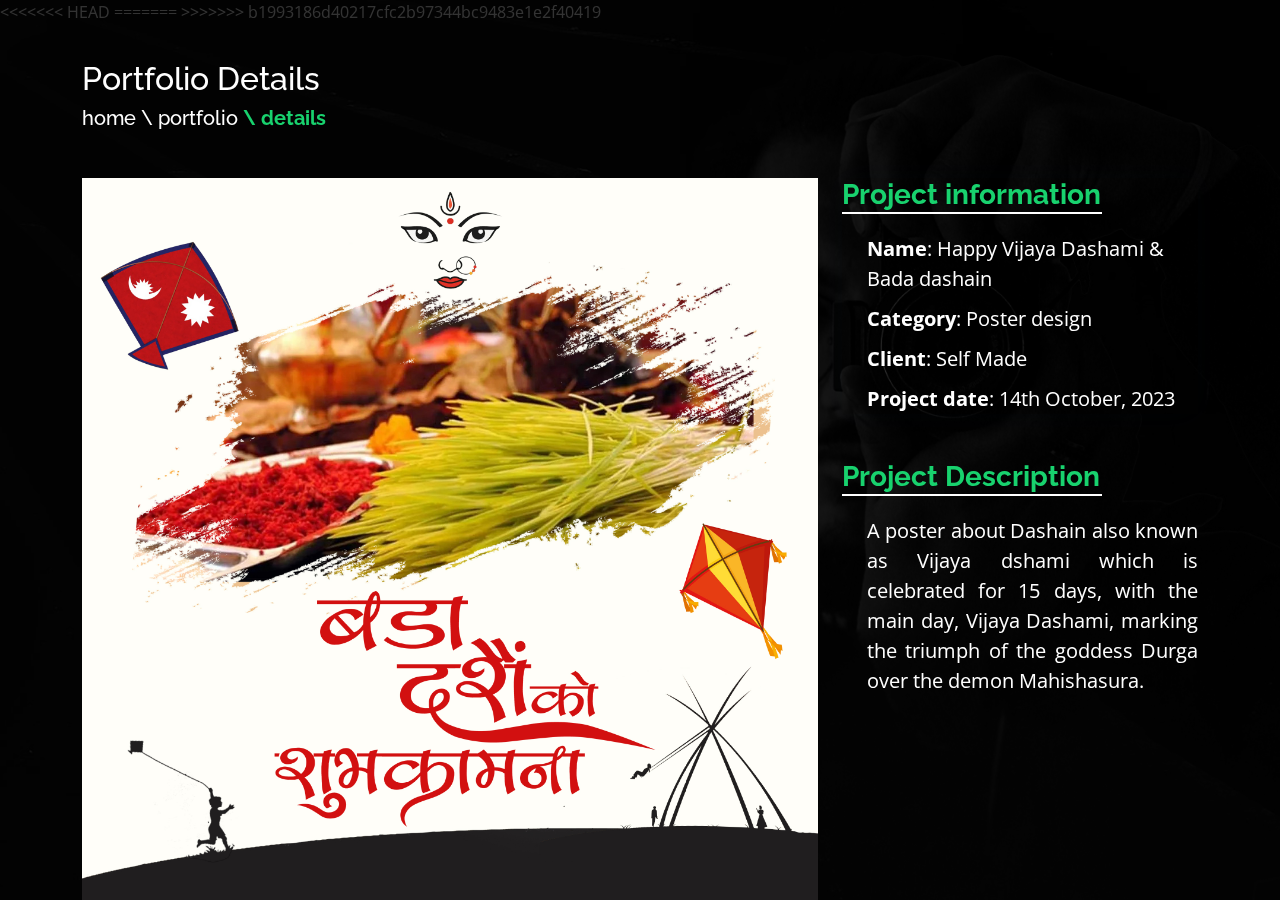
<file: Dashain Poster.html>
<!DOCTYPE html>
<html lang="en">

<head>
  <meta charset="utf-8">
  <meta content="width=device-width, initial-scale=1.0" name="viewport">

  <title>Dashain Poster - Details</title>
  <meta content="" name="description">
  <meta content="" name="keywords">

  <!-- Google Fonts -->
  <link
    href="https://fonts.googleapis.com/css?family=Open+Sans:300,300i,400,400i,600,600i,700,700i|Raleway:300,300i,400,400i,500,500i,600,600i,700,700i|Poppins:300,300i,400,400i,500,500i,600,600i,700,700i"
    rel="stylesheet">

  <!-- Vendor CSS Files -->
  <link href="assets/vendor/bootstrap/css/bootstrap.min.css" rel="stylesheet">
  <link href="assets/vendor/bootstrap-icons/bootstrap-icons.css" rel="stylesheet">
  <link href="assets/vendor/boxicons/css/boxicons.min.css" rel="stylesheet">
  <link href="assets/vendor/glightbox/css/glightbox.min.css" rel="stylesheet">
  <link href="assets/vendor/remixicon/remixicon.css" rel="stylesheet">
  <link href="assets/vendor/swiper/swiper-bundle.min.css" rel="stylesheet">

  <!-- Template Main CSS File -->
  <link href="assets/css/style.css" rel="stylesheet">

</head>

<body>

  <main id="main">

    <!-- ======= Portfolio Details ======= -->
    <div id="portfolio-details" class="portfolio-details">
      <div class="container">
        <h2 class="portfolio-title">
          Portfolio Details
        </h2>
        <h6><a href="index.html">home</a><a href="index.htmls#portfolio"> \ portfolio</a><b> \ details</b></h6>

        <div class="row">
          <div class="col-lg-8">
            <div class="portfolio-details-slider swiper">
              <div class="swiper-wrapper align-items-center">

                <div class="swiper-slide">
                  <img src="assets/img/portfolio/bada dashain.jpg" alt="">
                </div>

                <div class="swiper-slide">
                  <img src="assets/img/portfolio/happy vijaya dashami.jpg" alt="">
                </div>

              </div>
              <div class="swiper-pagination"></div>
            </div>

          </div>

          <div class="col-lg-4 ">
            <div class="portfolio-info">

              <h5>Project information</h5>
              <ul>
                <li><strong>Name</strong>: Happy Vijaya Dashami &amp; Bada dashain</li>
                <li><strong>Category</strong>: Poster design</li>
                <li><strong>Client</strong>: Self Made</li>
                <li><strong>Project date</strong>: 14th October, 2023</li>
              </ul>
            </div>

            <div class="portfolio-description">
              <h5>Project Description</h5>
              <p>
                A poster about Dashain also known as Vijaya dshami which is celebrated for 15 days, with the main day,
                Vijaya Dashami, marking the triumph of the goddess Durga over the demon Mahishasura.
              </p>
            </div>

          </div>

        </div>

      </div>
    </div><!-- End Portfolio Details -->

  </main><!-- End #main -->

  <!-- Vendor JS Files -->
  <script src="assets/vendor/purecounter/purecounter_vanilla.js"></script>
  <script src="assets/vendor/bootstrap/js/bootstrap.bundle.min.js"></script>
  <script src="assets/vendor/glightbox/js/glightbox.min.js"></script>
  <script src="assets/vendor/isotope-layout/isotope.pkgd.min.js"></script>
  <script src="assets/vendor/swiper/swiper-bundle.min.js"></script>
  <script src="assets/vendor/waypoints/noframework.waypoints.js"></script>
  <script src="assets/vendor/php-email-form/validate.js"></script>

  <!-- Template Main JS File -->
  <script src="assets/js/main.js"></script>
<<<<<<< HEAD

=======
  
>>>>>>> b1993186d40217cfc2b97344bc9483e1e2f40419
</body>

</html>
</file>
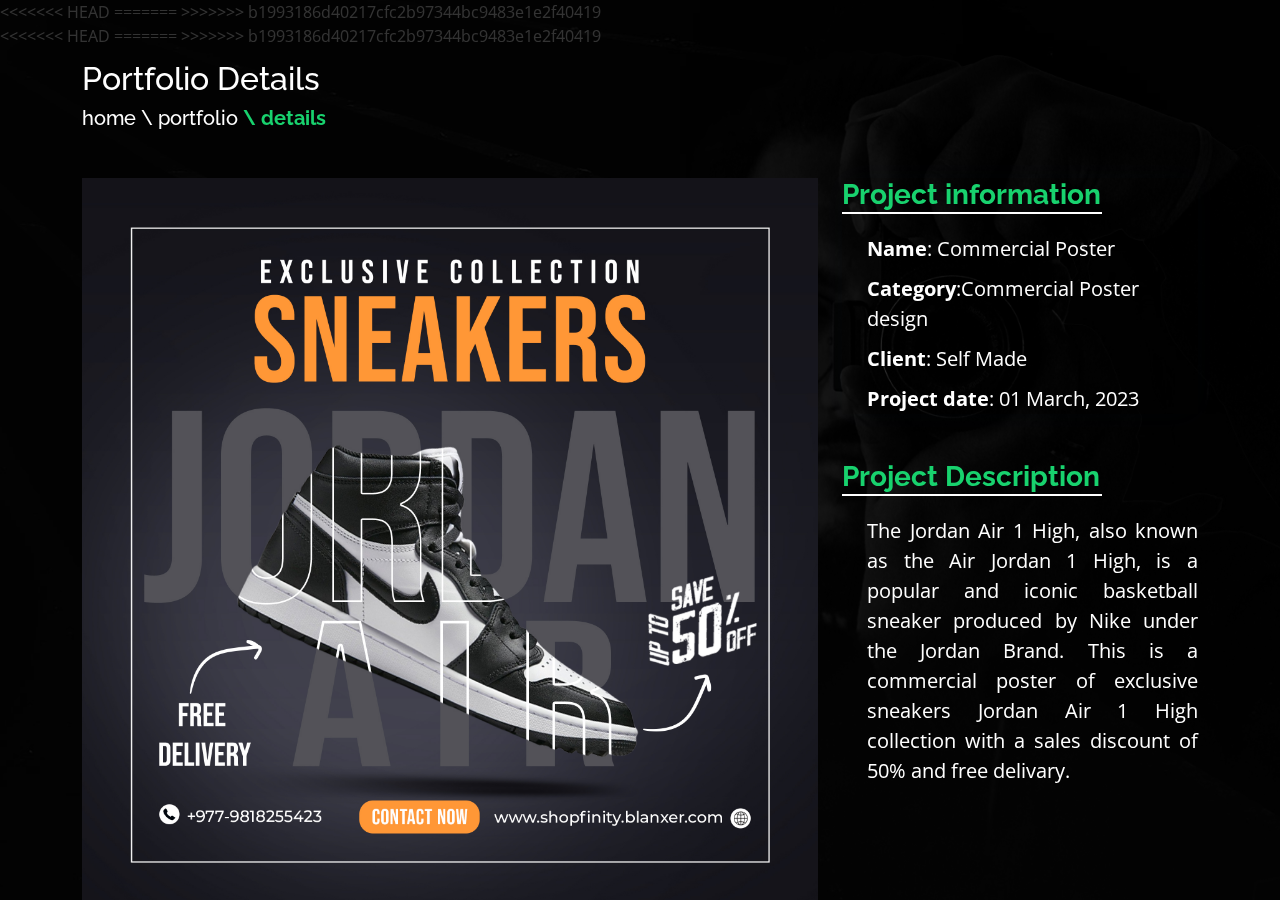
<file: jordan 1.html>
<!DOCTYPE html>
<html lang="en">

<head>
  <meta charset="utf-8">
  <meta content="width=device-width, initial-scale=1.0" name="viewport">

  <title>Commercial Poster - Details</title>
  <meta content="" name="description">
  <meta content="" name="keywords">
<<<<<<< HEAD

=======
  
>>>>>>> b1993186d40217cfc2b97344bc9483e1e2f40419
  <!-- Google Fonts -->
  <link
    href="https://fonts.googleapis.com/css?family=Open+Sans:300,300i,400,400i,600,600i,700,700i|Raleway:300,300i,400,400i,500,500i,600,600i,700,700i|Poppins:300,300i,400,400i,500,500i,600,600i,700,700i"
    rel="stylesheet">

  <!-- Vendor CSS Files -->
  <link href="assets/vendor/bootstrap/css/bootstrap.min.css" rel="stylesheet"> 
  <link href="assets/vendor/bootstrap-icons/bootstrap-icons.css" rel="stylesheet">
  <link href="assets/vendor/boxicons/css/boxicons.min.css" rel="stylesheet">
  <link href="assets/vendor/glightbox/css/glightbox.min.css" rel="stylesheet">
  <link href="assets/vendor/remixicon/remixicon.css" rel="stylesheet">
  <link href="assets/vendor/swiper/swiper-bundle.min.css" rel="stylesheet">

  <!-- Template Main CSS File -->
  <link href="assets/css/style.css" rel="stylesheet">
</head>

<body>

  <main id="main">

    <!-- ======= Portfolio Details ======= -->
    <div id="portfolio-details" class="portfolio-details">
      <div class="container">
        <h2 class="portfolio-title">
          Portfolio Details
        </h2>
        <h6><a href="index.html">home</a><a href="index.html#portfolio"> \ portfolio</a><b> \ details</b></h6>
        <div class="row">
          <div class="col-lg-8">
            <div class="swiper-wrapper align-items-center">
              <div class="swiper-slide">
                <img src="assets/img/portfolio/jordan air.jpg" alt="">
              </div>
            </div>
          </div>

          <div class="col-lg-4 ">
            <div class="portfolio-info">

              <h5>Project information</h5>
              <ul>
                <li><strong>Name</strong>: Commercial Poster</li>
                <li><strong>Category</strong>:Commercial Poster design</li>
                <li><strong>Client</strong>: Self Made</li>
                <li><strong>Project date</strong>: 01 March, 2023</li>
              </ul>
            </div>

            <div class="portfolio-description">
              <h5>Project Description</h5>
              <p>
                The Jordan Air 1 High, also known as the Air Jordan 1 High, is a popular and iconic basketball sneaker produced by Nike under the Jordan Brand. This is a commercial poster of exclusive sneakers Jordan Air 1 High collection with a sales discount of 50% and free delivary.
              </p>
            </div>

          </div>

        </div>

      </div>
    </div><!-- End Portfolio Details -->

  </main><!-- End #main -->

<<<<<<< HEAD
  

=======
>>>>>>> b1993186d40217cfc2b97344bc9483e1e2f40419
  <!-- Vendor JS Files -->
  <script src="assets/vendor/purecounter/purecounter_vanilla.js"></script>
  <script src="assets/vendor/bootstrap/js/bootstrap.bundle.min.js"></script>
  <script src="assets/vendor/glightbox/js/glightbox.min.js"></script>
  <script src="assets/vendor/isotope-layout/isotope.pkgd.min.js"></script>
  <script src="assets/vendor/swiper/swiper-bundle.min.js"></script>
  <script src="assets/vendor/waypoints/noframework.waypoints.js"></script>
  <script src="assets/vendor/php-email-form/validate.js"></script>

  <!-- Template Main JS File -->
  <script src="assets/js/main.js"></script>

</body>

</html>
</file>
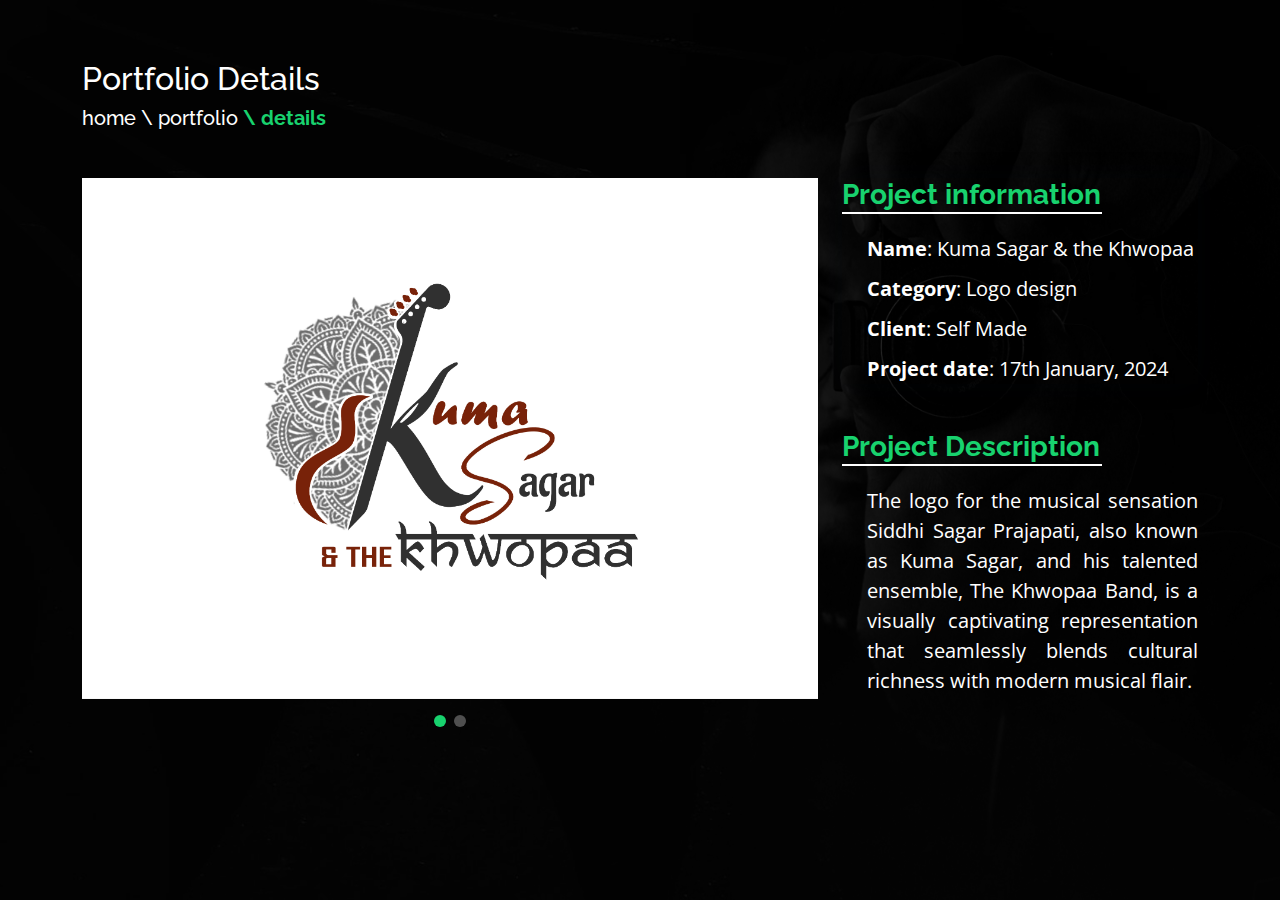
<file: kumasagar.html>
<!DOCTYPE html>
<html lang="en">

<head>
  <meta charset="utf-8">
  <meta content="width=device-width, initial-scale=1.0" name="viewport">

  <title>Music Band Logo - Details</title>
  <meta content="" name="description">
  <meta content="" name="keywords">

  <!-- Google Fonts -->
  <link
    href="https://fonts.googleapis.com/css?family=Open+Sans:300,300i,400,400i,600,600i,700,700i|Raleway:300,300i,400,400i,500,500i,600,600i,700,700i|Poppins:300,300i,400,400i,500,500i,600,600i,700,700i"
    rel="stylesheet">

  <!-- Vendor CSS Files -->
  <link href="assets/vendor/bootstrap/css/bootstrap.min.css" rel="stylesheet">
  <link href="assets/vendor/bootstrap-icons/bootstrap-icons.css" rel="stylesheet">
  <link href="assets/vendor/boxicons/css/boxicons.min.css" rel="stylesheet">
  <link href="assets/vendor/glightbox/css/glightbox.min.css" rel="stylesheet">
  <link href="assets/vendor/remixicon/remixicon.css" rel="stylesheet">
  <link href="assets/vendor/swiper/swiper-bundle.min.css" rel="stylesheet">

  <!-- Template Main CSS File -->
  <link href="assets/css/style.css" rel="stylesheet">

</head>

<body>

  <main id="main">

    <!-- ======= Portfolio Details ======= -->
    <div id="portfolio-details" class="portfolio-details">
      <div class="container">
        <h2 class="portfolio-title">
          Portfolio Details
        </h2>
        <h6><a href="index.html">home</a><a href="index.html#portfolio"> \ portfolio</a><b> \ details</b></h6>

        <div class="row">

          <div class="col-lg-8">
            <div class="portfolio-details-slider swiper">
              <div class="swiper-wrapper align-items-center">

                <div class="swiper-slide">
                  <img src="assets/img/portfolio/Kuma Sagar & the khwopwa-02.jpg" alt="">
                </div>

                <div class="swiper-slide">
                  <img src="assets/img/portfolio/Kuma Sagar & the khwopwa-04.jpg" alt="">
                </div>

              </div>
              <div class="swiper-pagination"></div>
            </div>

          </div>

          <div class="col-lg-4 ">
            <div class="portfolio-info">

              <h5>Project information</h5>
              <ul>
                <li><strong>Name</strong>: Kuma Sagar &amp; the Khwopaa</li>
                <li><strong>Category</strong>: Logo design</li>
                <li><strong>Client</strong>: Self Made</li>
                <li><strong>Project date</strong>: 17th January, 2024</li>
              </ul>
            </div>

            <div class="portfolio-description">
              <h5>Project Description</h5>
              <p>
                The logo for the musical sensation Siddhi Sagar Prajapati, also known as Kuma Sagar, and his talented ensemble, The Khwopaa Band, is a visually captivating representation that seamlessly blends cultural richness with modern musical flair.
              </p>
            </div>

          </div>

        </div>

      </div>
    </div><!-- End Portfolio Details -->

  </main><!-- End #main -->

  <!-- Vendor JS Files -->
  <script src="assets/vendor/purecounter/purecounter_vanilla.js"></script>
  <script src="assets/vendor/bootstrap/js/bootstrap.bundle.min.js"></script>
  <script src="assets/vendor/glightbox/js/glightbox.min.js"></script>
  <script src="assets/vendor/isotope-layout/isotope.pkgd.min.js"></script>
  <script src="assets/vendor/swiper/swiper-bundle.min.js"></script>
  <script src="assets/vendor/waypoints/noframework.waypoints.js"></script>
  <script src="assets/vendor/php-email-form/validate.js"></script>

  <!-- Template Main JS File -->
  <script src="assets/js/main.js"></script>

</body>

</html>
</file>
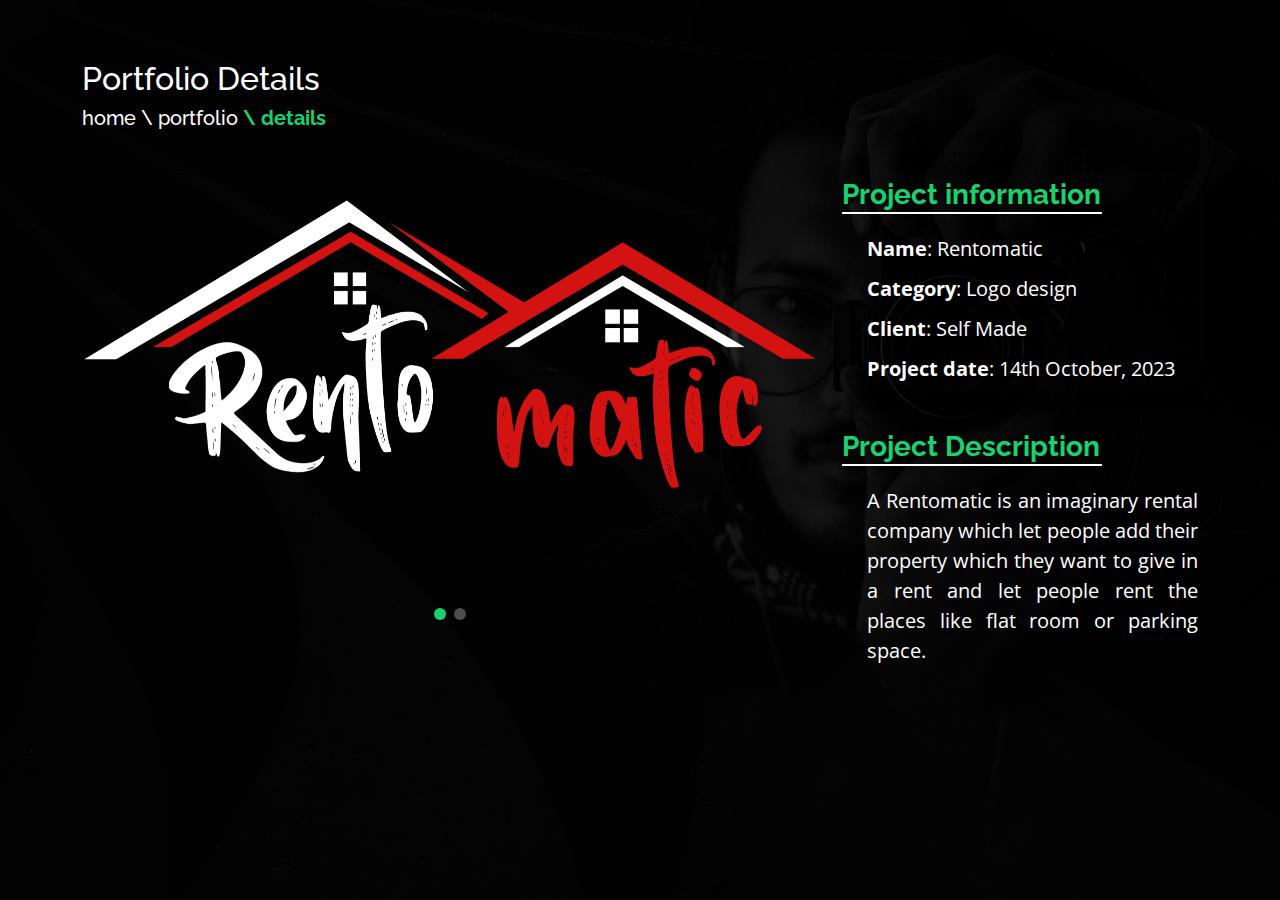
<file: Rentomatic.html>
<!DOCTYPE html>
<html lang="en">

<head>
  <meta charset="utf-8">
  <meta content="width=device-width, initial-scale=1.0" name="viewport">

  <title>Logo Design - Details</title>
  <meta content="" name="description">
  <meta content="" name="keywords">

  <!-- Google Fonts -->
  <link
    href="https://fonts.googleapis.com/css?family=Open+Sans:300,300i,400,400i,600,600i,700,700i|Raleway:300,300i,400,400i,500,500i,600,600i,700,700i|Poppins:300,300i,400,400i,500,500i,600,600i,700,700i"
    rel="stylesheet">

  <!-- Vendor CSS Files -->
  <link href="assets/vendor/bootstrap/css/bootstrap.min.css" rel="stylesheet">
  <link href="assets/vendor/bootstrap-icons/bootstrap-icons.css" rel="stylesheet">
  <link href="assets/vendor/boxicons/css/boxicons.min.css" rel="stylesheet">
  <link href="assets/vendor/glightbox/css/glightbox.min.css" rel="stylesheet">
  <link href="assets/vendor/remixicon/remixicon.css" rel="stylesheet">
  <link href="assets/vendor/swiper/swiper-bundle.min.css" rel="stylesheet">

  <!-- Template Main CSS File -->
  <link href="assets/css/style.css" rel="stylesheet">

</head>

<body>

  <main id="main">

    <!-- ======= Portfolio Details ======= -->
    <div id="portfolio-details" class="portfolio-details">
      <div class="container">
        <h2 class="portfolio-title">
          Portfolio Details
        </h2>
        <h6><a href="index.html">home</a><a href="index.html#portfolio"> \ portfolio</a><b> \ details</b></h6>

        <div class="row">

          <div class="col-lg-8">

            <div class="portfolio-details-slider swiper">
              <div class="swiper-wrapper align-items-center">

                <div class="swiper-slide">
                  <img src="assets/img/portfolio/rentomatic White.png" alt="">
                </div>

                <div class="swiper-slide">
                  <img src="assets/img/portfolio/rentomatic-01.png" alt="">
                </div>

              </div>
              <div class="swiper-pagination"></div>
            </div>

          </div>

          <div class="col-lg-4 ">
            <div class="portfolio-info">

              <h5>Project information</h5>
              <ul>
                <li><strong>Name</strong>: Rentomatic</li>
                <li><strong>Category</strong>: Logo design</li>
                <li><strong>Client</strong>: Self Made</li>
                <li><strong>Project date</strong>: 14th October, 2023</li>
              </ul>
            </div>

            <div class="portfolio-description">
              <h5>Project Description</h5>
              <p>
                A Rentomatic is an imaginary rental company which let people add their property which they want to give in a rent and let people rent the places like flat room or parking space. 
              </p>
            </div>

          </div>

        </div>

      </div>
    </div><!-- End Portfolio Details -->

  </main><!-- End #main -->

  <!-- Vendor JS Files -->
  <script src="assets/vendor/purecounter/purecounter_vanilla.js"></script>
  <script src="assets/vendor/bootstrap/js/bootstrap.bundle.min.js"></script>
  <script src="assets/vendor/glightbox/js/glightbox.min.js"></script>
  <script src="assets/vendor/isotope-layout/isotope.pkgd.min.js"></script>
  <script src="assets/vendor/swiper/swiper-bundle.min.js"></script>
  <script src="assets/vendor/waypoints/noframework.waypoints.js"></script>
  <script src="assets/vendor/php-email-form/validate.js"></script>

  <!-- Template Main JS File -->
  <script src="assets/js/main.js"></script>

</body>

</html>
</file>
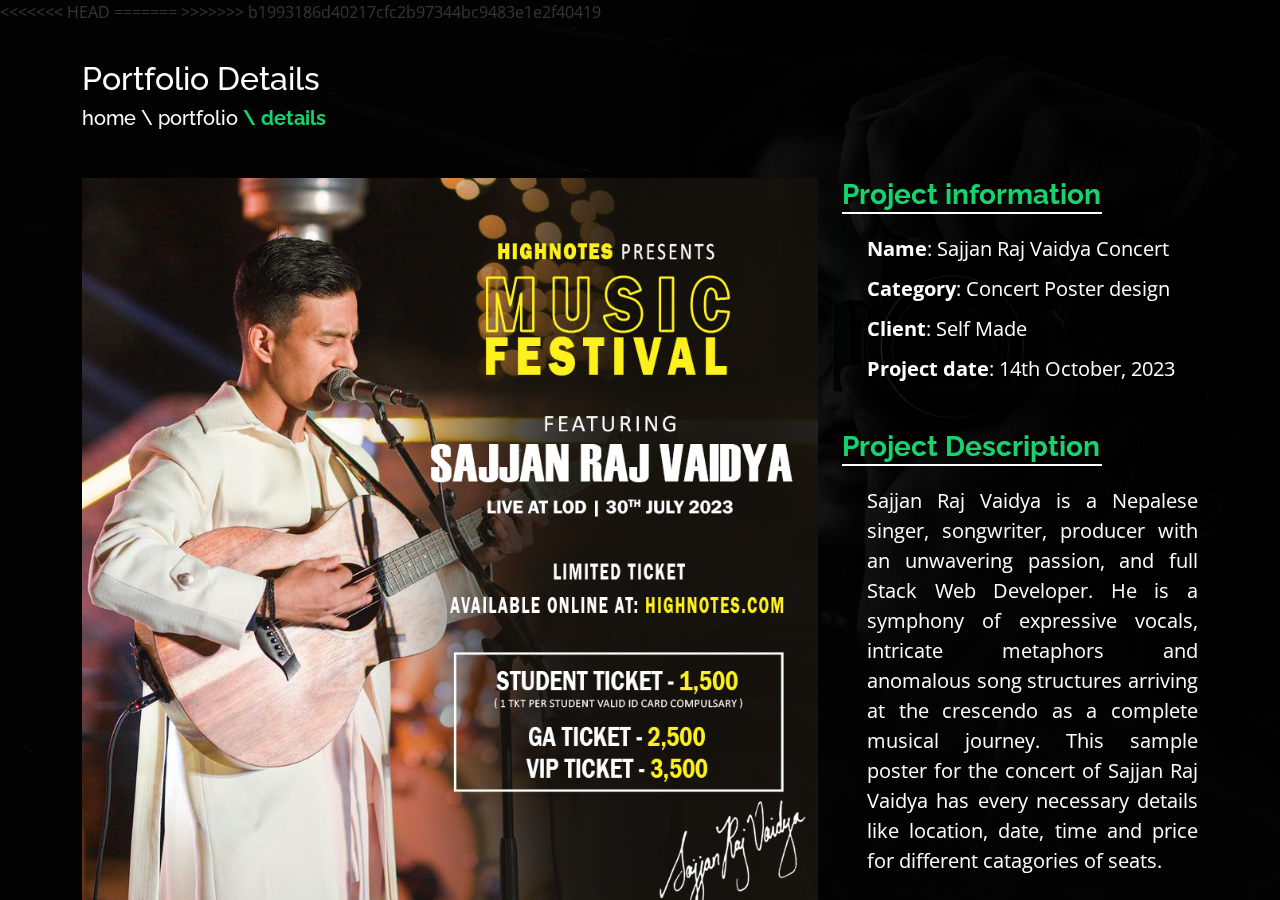
<file: Sajjan Raj Vaidya.html>
<!DOCTYPE html>
<html lang="en">

<head>
  <meta charset="utf-8">
  <meta content="width=device-width, initial-scale=1.0" name="viewport">

  <title>Concert Poster - Details</title>
  <meta content="" name="description">
  <meta content="" name="keywords">
<<<<<<< HEAD

=======
  
>>>>>>> b1993186d40217cfc2b97344bc9483e1e2f40419
  <!-- Google Fonts -->
  <link
    href="https://fonts.googleapis.com/css?family=Open+Sans:300,300i,400,400i,600,600i,700,700i|Raleway:300,300i,400,400i,500,500i,600,600i,700,700i|Poppins:300,300i,400,400i,500,500i,600,600i,700,700i"
    rel="stylesheet">

  <!-- Vendor CSS Files -->
  <link href="assets/vendor/bootstrap/css/bootstrap.min.css" rel="stylesheet">
  <link href="assets/vendor/bootstrap-icons/bootstrap-icons.css" rel="stylesheet">
  <link href="assets/vendor/boxicons/css/boxicons.min.css" rel="stylesheet">
  <link href="assets/vendor/glightbox/css/glightbox.min.css" rel="stylesheet">
  <link href="assets/vendor/remixicon/remixicon.css" rel="stylesheet">
  <link href="assets/vendor/swiper/swiper-bundle.min.css" rel="stylesheet">

  <!-- Template Main CSS File -->
  <link href="assets/css/style.css" rel="stylesheet">

</head>

<body>

  <main id="main">

    <!-- ======= Portfolio Details ======= -->
    <div id="portfolio-details" class="portfolio-details">
      <div class="container">
        <h2 class="portfolio-title">
          Portfolio Details
        </h2>
        <h6><a href="index.html">home</a><a href="index.html#portfolio"> \ portfolio</a><b> \ details</b></h6>

        <div class="row">

          <div class="col-lg-8">

            <div class="swiper-wrapper align-items-center">

              <div class="swiper-slide">
                <img src="assets/img/portfolio/sajjan raj vaidya concert.jpg" alt="">
              </div>

            </div>



          </div>

          <div class="col-lg-4 ">
            <div class="portfolio-info">

              <h5>Project information</h5>
              <ul>
                <li><strong>Name</strong>: Sajjan Raj Vaidya Concert</li>
                <li><strong>Category</strong>: Concert Poster design</li>
                <li><strong>Client</strong>: Self Made</li>
                <li><strong>Project date</strong>: 14th October, 2023</li>
              </ul>
            </div>

            <div class="portfolio-description">
              <h5>Project Description</h5>
              <p>
                Sajjan Raj Vaidya is a Nepalese singer, songwriter, producer with an unwavering passion, and full Stack Web Developer. He is a symphony of expressive vocals, intricate metaphors and anomalous song structures arriving at the crescendo as a complete musical journey. This sample poster for the concert of Sajjan Raj Vaidya has every necessary details like location, date, time and price for different catagories of seats.
              </p>
            </div>

          </div>

        </div>

      </div>
    </div><!-- End Portfolio Details -->

  </main><!-- End #main -->

  <!-- Vendor JS Files -->
  <script src="assets/vendor/purecounter/purecounter_vanilla.js"></script>
  <script src="assets/vendor/bootstrap/js/bootstrap.bundle.min.js"></script>
  <script src="assets/vendor/glightbox/js/glightbox.min.js"></script>
  <script src="assets/vendor/isotope-layout/isotope.pkgd.min.js"></script>
  <script src="assets/vendor/swiper/swiper-bundle.min.js"></script>
  <script src="assets/vendor/waypoints/noframework.waypoints.js"></script>
  <script src="assets/vendor/php-email-form/validate.js"></script>

  <!-- Template Main JS File -->
  <script src="assets/js/main.js"></script>

</body>

</html>
</file>
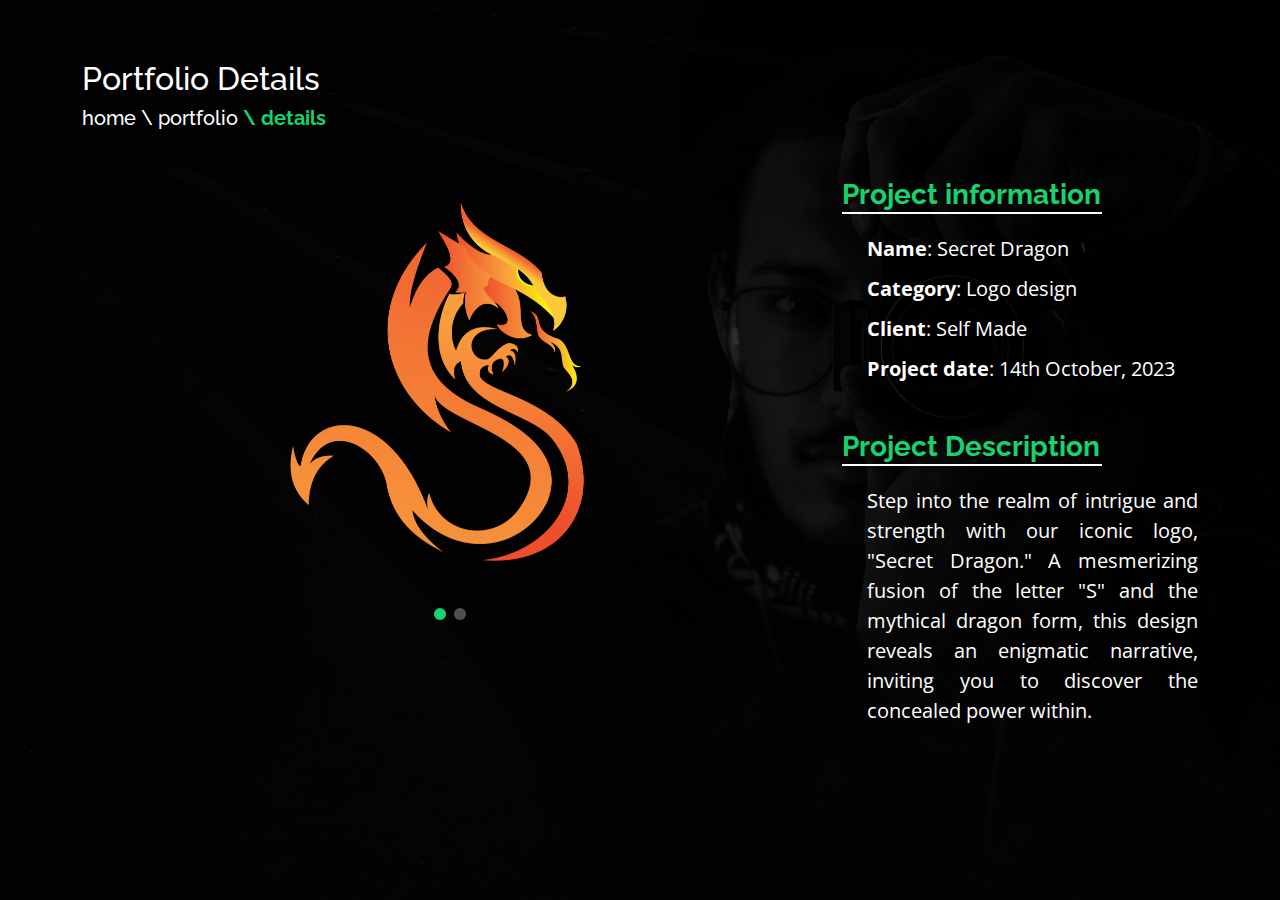
<file: secret_dragon.html>
<!DOCTYPE html>
<html lang="en">

<head>
  <meta charset="utf-8">
  <meta content="width=device-width, initial-scale=1.0" name="viewport">

  <title>Dragon Logo - Details</title>
  <meta content="" name="description">
  <meta content="" name="keywords">

  <!-- Google Fonts -->
  <link
    href="https://fonts.googleapis.com/css?family=Open+Sans:300,300i,400,400i,600,600i,700,700i|Raleway:300,300i,400,400i,500,500i,600,600i,700,700i|Poppins:300,300i,400,400i,500,500i,600,600i,700,700i"
    rel="stylesheet">

  <!-- Vendor CSS Files -->
  <link href="assets/vendor/bootstrap/css/bootstrap.min.css" rel="stylesheet">
  <link href="assets/vendor/bootstrap-icons/bootstrap-icons.css" rel="stylesheet">
  <link href="assets/vendor/boxicons/css/boxicons.min.css" rel="stylesheet">
  <link href="assets/vendor/glightbox/css/glightbox.min.css" rel="stylesheet">
  <link href="assets/vendor/remixicon/remixicon.css" rel="stylesheet">
  <link href="assets/vendor/swiper/swiper-bundle.min.css" rel="stylesheet">

  <!-- Template Main CSS File -->
  <link href="assets/css/style.css" rel="stylesheet">

</head>

<body>

  <main id="main">

    <!-- ======= Portfolio Details ======= -->
    <div id="portfolio-details" class="portfolio-details">
      <div class="container">
        <h2 class="portfolio-title">
          Portfolio Details
        </h2>
        <h6><a href="index.html">home</a><a href="index.html#portfolio"> \ portfolio</a><b> \ details</b></h6>

        <div class="row">

          <div class="col-lg-8">

            <div class="portfolio-details-slider swiper">
              <div class="swiper-wrapper align-items-center">

                <div class="swiper-slide">
                  <img src="assets/img/portfolio/Secret Dragon1-02.png" alt="">
                </div>

                <div class="swiper-slide">
                  <img src="assets/img/portfolio/Secret Dragon1-01.png" alt="">
                </div>

              </div>
              <div class="swiper-pagination"></div>
            </div>

          </div>

          <div class="col-lg-4 ">
            <div class="portfolio-info">

              <h5>Project information</h5>
              <ul>
                <li><strong>Name</strong>: Secret Dragon</li>
                <li><strong>Category</strong>: Logo design</li>
                <li><strong>Client</strong>: Self Made</li>
                <li><strong>Project date</strong>: 14th October, 2023</li>
              </ul>
            </div>

            <div class="portfolio-description">
              <h5>Project Description</h5>
              <p>
                Step into the realm of intrigue and strength with our iconic logo, "Secret Dragon." A mesmerizing fusion of the letter "S" and the mythical dragon form, this design reveals an enigmatic narrative, inviting you to discover the concealed power within.
              </p>
            </div>

          </div>

        </div>

      </div>
    </div><!-- End Portfolio Details -->

  </main><!-- End #main -->

  <!-- Vendor JS Files -->
  <script src="assets/vendor/purecounter/purecounter_vanilla.js"></script>
  <script src="assets/vendor/bootstrap/js/bootstrap.bundle.min.js"></script>
  <script src="assets/vendor/glightbox/js/glightbox.min.js"></script>
  <script src="assets/vendor/isotope-layout/isotope.pkgd.min.js"></script>
  <script src="assets/vendor/swiper/swiper-bundle.min.js"></script>
  <script src="assets/vendor/waypoints/noframework.waypoints.js"></script>
  <script src="assets/vendor/php-email-form/validate.js"></script>

  <!-- Template Main JS File -->
  <script src="assets/js/main.js"></script>

</body>

</html>
</file>
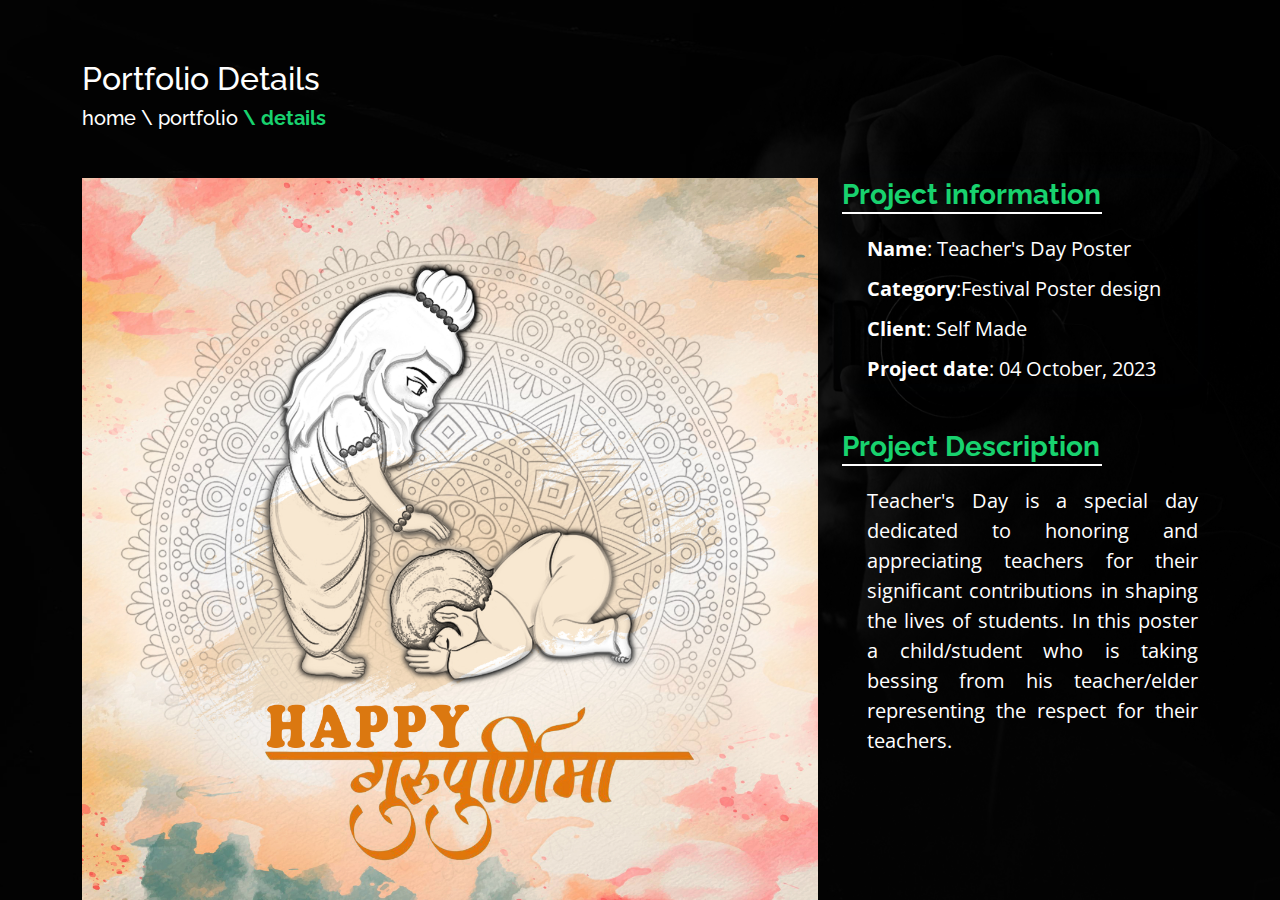
<file: Teacher's day.html>
<!DOCTYPE html>
<html lang="en">

<head>
  <meta charset="utf-8">
  <meta content="width=device-width, initial-scale=1.0" name="viewport">

  <title>Festival Poster - Details</title>
  <meta content="" name="description">
  <meta content="" name="keywords">

  <!-- Google Fonts -->
  <link
    href="https://fonts.googleapis.com/css?family=Open+Sans:300,300i,400,400i,600,600i,700,700i|Raleway:300,300i,400,400i,500,500i,600,600i,700,700i|Poppins:300,300i,400,400i,500,500i,600,600i,700,700i"
    rel="stylesheet">

  <!-- Vendor CSS Files -->
  <link href="assets/vendor/bootstrap/css/bootstrap.min.css" rel="stylesheet">
  <link href="assets/vendor/bootstrap-icons/bootstrap-icons.css" rel="stylesheet">
  <link href="assets/vendor/boxicons/css/boxicons.min.css" rel="stylesheet">
  <link href="assets/vendor/glightbox/css/glightbox.min.css" rel="stylesheet">
  <link href="assets/vendor/remixicon/remixicon.css" rel="stylesheet">
  <link href="assets/vendor/swiper/swiper-bundle.min.css" rel="stylesheet">

  <!-- Template Main CSS File -->
  <link href="assets/css/style.css" rel="stylesheet">


</head>

<body>

  <main id="main">

    <!-- ======= Portfolio Details ======= -->
    <div id="portfolio-details" class="portfolio-details">
      <div class="container">
        <h2 class="portfolio-title">
          Portfolio Details
        </h2>
        <h6><a href="index.html">home</a><a href="index.html#portfolio"> \ portfolio</a><b> \ details</b></h6>

        <div class="row">

          <div class="col-lg-8">

            <div class="swiper-wrapper align-items-center">

              <div class="swiper-slide">
                <img src="assets/img/portfolio/teacher's day.jpg" alt="">
              </div>

            </div>

          </div>

          <div class="col-lg-4 ">
            <div class="portfolio-info">

              <h5>Project information</h5>
              <ul>
                <li><strong>Name</strong>: Teacher's Day Poster</li>
                <li><strong>Category</strong>:Festival Poster design</li>
                <li><strong>Client</strong>: Self Made</li>
                <li><strong>Project date</strong>: 04 October, 2023</li>
              </ul>
            </div>

            <div class="portfolio-description">
              <h5>Project Description</h5>
              <p>
                Teacher's Day is a special day dedicated to honoring and appreciating teachers for their significant contributions in shaping the lives of students. In this poster a child/student who is taking bessing from his teacher/elder representing the respect for their teachers.
              </p>
            </div>

          </div>

        </div>

      </div>
    </div><!-- End Portfolio Details -->

  </main><!-- End #main -->

  <!-- Vendor JS Files -->
  <script src="assets/vendor/purecounter/purecounter_vanilla.js"></script>
  <script src="assets/vendor/bootstrap/js/bootstrap.bundle.min.js"></script>
  <script src="assets/vendor/glightbox/js/glightbox.min.js"></script>
  <script src="assets/vendor/isotope-layout/isotope.pkgd.min.js"></script>
  <script src="assets/vendor/swiper/swiper-bundle.min.js"></script>
  <script src="assets/vendor/waypoints/noframework.waypoints.js"></script>
  <script src="assets/vendor/php-email-form/validate.js"></script>

  <!-- Template Main JS File -->
  <script src="assets/js/main.js"></script>

</body>

</html>
</file>
<file: assets/css/style.css>
/**
* Template Name: Personal
* Updated: Sep 18 2023 with Bootstrap v5.3.2
* Template URL: https://bootstrapmade.com/personal-free-resume-bootstrap-template/
* Author: BootstrapMade.com
* License: https://bootstrapmade.com/license/
*/

/*--------------------------------------------------------------
# General
--------------------------------------------------------------*/
body {
  font-family: "Open Sans", sans-serif;
  background-color: #040404;
  color: #fff;
  position: relative;
  background: transparent;
}

body::before {
  content: "";
  position: fixed;
  background: #040404 url("../img/portfolio_bg.jpg") top right no-repeat;
  background-size: cover;
  left: 0;
  right: 0;
  top: 0;
  height: 100vh;
  z-index: -1;
}

@media (min-width: 1024px) {
  body::before {
    background-attachment: fixed;
  }
}

a {
  color: #18d26e;
  text-decoration: none;
}

a:hover {
  color: #35e888;
  text-decoration: none;
}

h1,
h2,
h3,
h4,
h5,
h6 {
  font-family: "Raleway", sans-serif;
}

/*--------------------------------------------------------------
# Header
--------------------------------------------------------------*/
#header {
  transition: ease-in-out 0.3s;
  position: relative;
  height: 100vh;
  display: flex;
  align-items: center;
  z-index: 997;
  overflow-y: auto;
}

#header * {
  transition: ease-in-out 0.3s;
}

#header h1 {
  font-size: 48px;
  margin: 0;
  padding: 0;
  line-height: 1;
  font-weight: 700;
  font-family: "Poppins", sans-serif;
}

#header h1 a,
#header h1 a:hover {
  color: #fff;
  line-height: 1;
  display: inline-block;
}

#header h2 {
  font-size: 24px;
  margin-top: 20px;
  color: rgba(255, 255, 255, 0.8);
}

#header h2 span {
  color: #fff;
  border-bottom: 2px solid #18d26e;
  padding-bottom: 6px;
}

#header img {
  padding: 0;
  margin: 0;
}

#header .social-links {
  margin-top: 40px;
  display: flex;
}

#header .social-links a {
  font-size: 16px;
  display: flex;
  justify-content: center;
  align-items: center;
  background: rgba(255, 255, 255, 0.1);
  color: #fff;
  line-height: 1;
  margin-right: 8px;
  border-radius: 50%;
  width: 40px;
  height: 40px;
}

#header .social-links a:hover {
  background: #18d26e;
}

@media (max-width: 992px) {
  #header h1 {
    font-size: 36px;
  }

  #header h2 {
    font-size: 20px;
    line-height: 30px;
  }

  #header .social-links {
    margin-top: 15px;
  }

  #header .container {
    display: flex;
    flex-direction: column;
    align-items: center;
  }
}

/* Header Top */
#header.header-top {
  height: 80px;
  position: fixed;
  left: 0;
  top: 0;
  right: 0;
  background: rgba(0, 0, 0, 0.9);
}

#header.header-top .social-links,
#header.header-top h2 {
  display: none;
}

#header.header-top h1 {
  margin-right: auto;
  font-size: 36px;
}

#header.header-top img {
  max-height: 60px;
  margin-right: 20px !important;
}

#header.header-top .container {
  display: flex;
  align-items: center;
}

#header.header-top .navbar {
  margin: 0;
}

@media (max-width: 768px) {
  #header.header-top {
    height: 60px;
  }

  #header.header-top h1 {
    font-size: 26px;
  }
}

/*--------------------------------------------------------------
# Navigation Menu
--------------------------------------------------------------*/
/**
* Desktop Navigation 
*/
.navbar {
  padding: 0;
  margin-top: 35px;
}

.navbar ul {
  margin: 0;
  padding: 0;
  display: flex;
  list-style: none;
  align-items: center;
}

.navbar li {
  position: relative;
}

.navbar li+li {
  margin-left: 30px;
}

.navbar a,
.navbar a:focus {
  display: flex;
  align-items: center;
  justify-content: space-between;
  padding: 0;
  font-family: "Poppins", sans-serif;
  font-size: 16px;
  font-weight: 400;
  color: rgba(255, 255, 255, 0.7);
  white-space: nowrap;
  transition: 0.3s;
}

.navbar a i,
.navbar a:focus i {
  font-size: 12px;
  line-height: 0;
  margin-left: 5px;
}

.navbar a:before {
  content: "";
  position: absolute;
  width: 0;
  height: 2px;
  bottom: -4px;
  left: 0;
  background-color: #18d26e;
  visibility: hidden;
  width: 0px;
  transition: all 0.3s ease-in-out 0s;
}

.navbar a:hover:before,
.navbar li:hover>a:before,
.navbar .active:before {
  visibility: visible;
  width: 25px;
}

.navbar a:hover,
.navbar .active,
.navbar .active:focus,
.navbar li:hover>a {
  color: #fff;
}

/**
* Mobile Navigation 
*/
.mobile-nav-toggle {
  color: #fff;
  font-size: 28px;
  cursor: pointer;
  display: none;
  line-height: 0;
  transition: 0.5s;
  position: fixed;
  right: 15px;
  top: 15px;
}

@media (max-width: 991px) {
  .mobile-nav-toggle {
    display: block;
  }

  .navbar ul {
    display: none;
  }
}

.navbar-mobile {
  position: fixed;
  overflow: hidden;
  top: 0;
  right: 0;
  left: 0;
  bottom: 0;
  background: rgba(0, 0, 0, 0.9);
  transition: 0.3s;
  z-index: 999;
  margin-top: 0;
}

.navbar-mobile .mobile-nav-toggle {
  position: absolute;
  top: 15px;
  right: 15px;
}

.navbar-mobile ul {
  display: block;
  position: absolute;
  top: 55px;
  right: 15px;
  bottom: 45px;
  left: 15px;
  padding: 10px 0;
  overflow-y: auto;
  transition: 0.3s;
  border: 2px solid rgba(255, 255, 255, 0.2);
}

.navbar-mobile li {
  padding: 12px 20px;
}

.navbar-mobile li+li {
  margin: 0;
}

.navbar-mobile a,
.navbar-mobile a:focus {
  font-size: 16px;
  position: relative;
}

/*--------------------------------------------------------------
# Sections General
--------------------------------------------------------------*/
section {
  overflow: hidden;
  position: absolute;
  width: 100%;
  top: 140px;
  bottom: 100%;
  opacity: 0;
  transition: ease-in-out 0.4s;
  z-index: 2;
}

section.section-show {
  top: 100px;
  bottom: auto;
  opacity: 1;
  padding-bottom: 45px;
}

section .container {
  background: rgba(0, 0, 0, 0.9);
  padding: 30px;
}

@media (max-width: 768px) {
  section {
    top: 120px;
  }

  section.section-show {
    top: 80px;
  }
}

.section-title h2 {
  font-size: 14px;
  font-weight: 500;
  padding: 0;
  line-height: 1px;
  margin: 0 0 20px 0;
  letter-spacing: 2px;
  text-transform: uppercase;
  color: #aaaaaa;
  font-family: "Poppins", sans-serif;
}

.section-title h2::after {
  content: "";
  width: 120px;
  height: 1px;
  display: inline-block;
  background: #4ceb95;
  margin: 4px 10px;
}

.section-title p {
  margin: 0;
  margin: -15px 0 15px 0;
  font-size: 36px;
  font-weight: 700;
  text-transform: uppercase;
  font-family: "Poppins", sans-serif;
  color: #fff;
}

/*--------------------------------------------------------------
# About
--------------------------------------------------------------*/
.about-me .about-img {
  height: 85%;
  width: auto;
  margin-left: 30px;
}

.about-me .content h3 {
  font-weight: 700;
  font-size: 26px;
  color: #18d26e;
}

.about-me .content ul {
  list-style: none;
  padding: 0;
}

.about-me .content ul li {
  margin-bottom: 20px;
  display: flex;
  align-items: center;
}

.about-me .content ul strong {
  margin-right: 10px;
}

.about-me .content ul i {
  font-size: 16px;
  margin-right: 5px;
  color: #18d26e;
  line-height: 0;
}

.about-me .content p:last-child {
  margin-bottom: 0;
}

/*--------------------------------------------------------------
# Skills
--------------------------------------------------------------*/
.skills .progress {
  height: 60px;
  display: block;
  background: none;
  border-radius: 0;
}

.skills .progress .skill {
  padding: 10px 0;
  margin: 0;
  text-transform: uppercase;
  display: block;
  font-weight: 600;
  font-family: "Poppins", sans-serif;
  color: #fff;
}

.skills .progress .skill .val {
  float: right;
  font-style: normal;
}

.skills .progress-bar-wrap {
  background: rgba(255, 255, 255, 0.2);
}

.skills .progress-bar {
  width: 1px;
  height: 10px;
  transition: 0.9s;
  background-color: #18d26e;
}

/*--------------------------------------------------------------
# Interests
--------------------------------------------------------------*/
.interests .icon-box {
  display: flex;
  align-items: center;
  padding: 20px;
  background: rgba(255, 255, 255, 0.08);
  transition: ease-in-out 0.3s;
}

.interests .icon-box i {
  font-size: 32px;
  padding-right: 10px;
  line-height: 1;
}

.interests .icon-box iconify-icon {
  font-size: 32px;
  padding-right: 10px;
  line-height: 1;
}

.interests .icon-box h3 {
  font-weight: 700;
  margin: 0;
  padding: 0;
  line-height: 1;
  font-size: 16px;
  color: #fff;
}

.interests .icon-box:hover {
  background: rgba(255, 255, 255, 0.12);
}

/*--------------------------------------------------------------
# Resume
--------------------------------------------------------------*/
.resume .resume-title {
  font-size: 26px;
  font-weight: 700;
  margin-top: 20px;
  margin-bottom: 20px;
  color: #fff;
}

.resume .resume-item {
  padding: 0 0 20px 20px;
  margin-top: -2px;
  border-left: 2px solid rgba(255, 255, 255, 0.2);
  position: relative;
}

.resume .resume-item h4 {
  line-height: 18px;
  font-size: 18px;
  font-weight: 600;
  text-transform: uppercase;
  font-family: "Poppins", sans-serif;
  color: #18d26e;
  margin-bottom: 10px;
}

.resume .resume-item h5 {
  font-size: 16px;
  background: rgba(255, 255, 255, 0.15);
  padding: 5px 15px;
  display: inline-block;
  font-weight: 600;
  margin-bottom: 10px;
}

.resume .resume-item a {
  font-style: italic;
  color: #ffffff;

}

.resume .resume-item ul {
  padding-left: 20px;
}

.resume .resume-item ul li {
  padding-bottom: 10px;
}

.resume .resume-item:last-child {
  padding-bottom: 0;
}

.resume .resume-item::before {
  content: "";
  position: absolute;
  width: 16px;
  height: 16px;
  border-radius: 50px;
  left: -9px;
  top: 0;
  background: #18d26e;
  border: 2px solid #18d26e;
}

/*--------------------------------------------------------------
# Services
--------------------------------------------------------------*/
.services .icon-box {
  text-align: center;
  background: rgba(204, 204, 204, 0.1);
  padding: 80px 20px;
  transition: all ease-in-out 0.3s;
}

.services .icon-box .icon {
  margin: 0 auto;
  width: 64px;
  height: 64px;
  background: #18d26e;
  border-radius: 5px;
  transition: all 0.3s ease-out 0s;
  display: flex;
  align-items: center;
  justify-content: center;
  margin-bottom: 20px;
  transform-style: preserve-3d;
}

.services .icon-box .icon i {
  color: #fff;
  font-size: 28px;
}

.services .icon-box .icon iconify-icon {
  color: #fff;
  font-size: 28px;
}

.services .icon-box .icon::before {
  position: absolute;
  content: "";
  left: -8px;
  top: -8px;
  height: 100%;
  width: 100%;
  background: rgba(255, 255, 255, 0.15);
  border-radius: 5px;
  transition: all 0.3s ease-out 0s;
  transform: translateZ(-1px);
}

.services .icon-box h4 {
  font-weight: 700;
  margin-bottom: 15px;
  font-size: 24px;
}

.services .icon-box h4 a {
  color: #fff;
}

.services .icon-box p {
  line-height: 24px;
  font-size: 14px;
  margin-bottom: 0;
}

.services .icon-box:hover {
  background: #18d26e;
  border-color: #18d26e;
}

.services .icon-box:hover .icon {
  background: #fff;
}

.services .icon-box:hover .icon i {
  color: #18d26e;
}

.services .icon-box:hover .icon iconify-icon {
  color: #18d26e;
}

.services .icon-box:hover .icon::before {
  background: #35e888;
}

.services .icon-box:hover h4 a,
.services .icon-box:hover p {
  color: #fff;
}

/*--------------------------------------------------------------
# Portfolio
--------------------------------------------------------------*/
.portfolio .portfolio-item {
  margin-bottom: 30px;
}

.portfolio #portfolio-flters {
  padding: 0;
  margin: 0 auto 15px auto;
  list-style: none;
  text-align: center;
  border-radius: 50px;
  padding: 2px 15px;
}

.portfolio #portfolio-flters li {
  cursor: pointer;
  display: inline-block;
  padding: 8px 16px 10px 16px;
  font-size: 14px;
  font-weight: 600;
  line-height: 1;
  text-transform: uppercase;
  color: #fff;
  background: rgba(255, 255, 255, 0.1);
  margin: 0 3px 10px 3px;
  transition: all 0.3s ease-in-out;
  border-radius: 4px;
}

.portfolio #portfolio-flters li:hover,
.portfolio #portfolio-flters li.filter-active {
  background: #18d26e;
}

.portfolio #portfolio-flters li:last-child {
  margin-right: 0;
}

.portfolio .portfolio-wrap {
  transition: 0.3s;
  position: relative;
  overflow: hidden;
  z-index: 1;
  background: rgba(0, 0, 0, 0.6);
}

.portfolio .portfolio-wrap::before {
  content: "";
  background: rgba(0, 0, 0, 0.6);
  position: absolute;
  left: 30px;
  right: 30px;
  top: 30px;
  bottom: 30px;
  transition: all ease-in-out 0.3s;
  z-index: 2;
  opacity: 0;
}

.portfolio .portfolio-wrap .portfolio-info {
  opacity: 0;
  position: absolute;
  top: 0;
  left: 0;
  right: 0;
  bottom: 0;
  text-align: center;
  z-index: 3;
  transition: all ease-in-out 0.3s;
  display: flex;
  flex-direction: column;
  justify-content: center;
  align-items: center;
}

.portfolio .portfolio-wrap .portfolio-info::before {
  display: block;
  content: "";
  width: 48px;
  height: 48px;
  position: absolute;
  top: 35px;
  left: 35px;
  border-top: 3px solid #fff;
  border-left: 3px solid #fff;
  transition: all 0.5s ease 0s;
  z-index: 9994;
}

.portfolio .portfolio-wrap .portfolio-info::after {
  display: block;
  content: "";
  width: 48px;
  height: 48px;
  position: absolute;
  bottom: 35px;
  right: 35px;
  border-bottom: 3px solid #fff;
  border-right: 3px solid #fff;
  transition: all 0.5s ease 0s;
  z-index: 9994;
}

.portfolio .portfolio-wrap .portfolio-info h4 {
  font-size: 20px;
  color: #fff;
  font-weight: 600;
}

.portfolio .portfolio-wrap .portfolio-info p {
  color: #ffffff;
  font-size: 14px;
  text-transform: uppercase;
  padding: 0;
  margin: 0;
}

.portfolio .portfolio-wrap .portfolio-links {
  text-align: center;
  z-index: 4;
}

.portfolio .portfolio-wrap .portfolio-links a {
  color: #fff;
  margin: 0 2px;
  font-size: 28px;
  display: inline-block;
  transition: 0.3s;
}

.portfolio .portfolio-wrap .portfolio-links a:hover {
  color: #63eda3;
}

.portfolio .portfolio-wrap:hover::before {
  top: 0;
  left: 0;
  right: 0;
  bottom: 0;
  opacity: 1;
}

.portfolio .portfolio-wrap:hover .portfolio-info {
  opacity: 1;
}

.portfolio .portfolio-wrap:hover .portfolio-info::before {
  top: 15px;
  left: 15px;
}

.portfolio .portfolio-wrap:hover .portfolio-info::after {
  bottom: 15px;
  right: 15px;
}

/*--------------------------------------------------------------
# Portfolio Details
--------------------------------------------------------------*/
.portfolio-details {
  padding-top: 40px;
  background: rgba(0, 0, 0, 0.8);
  position: fixed;
  left: 0;
  right: 0;
  top: 0;
  bottom: 0;
  overflow-y: auto;
}



.portfolio-details .row {
  padding-top: 40px;
  left: 0;
  right: 0;
  top: 0;
  bottom: 0;
  overflow-y: auto;
}

.portfolio-details .swiper-wrapper img {
  width: 100%;
}

.portfolio-details .container {
  padding-top: 20px;
  padding-bottom: 40px;
}

.portfolio-details .portfolio-title h2 {
  font-size: 80px;
  font-weight: bold;
  margin-bottom: 20px;
  color: #18d26e;
}

.portfolio-details h6 a {
  font-size: 20px;
  color: #ffffff;
  text-decoration: none;
  font-style: normal;
}

.portfolio-details h6 b {
  font-size: 20px;
  color: #18d26e;

}

.portfolio-details .portfolio-info {
  /* padding-top: 115px; */
  box-shadow: 0px 0 30px rgba(11, 35, 65, 0.08);
  ;
}

.portfolio-details .portfolio-info h5,
.portfolio-details .portfolio-description h5 {
  font-size: 28px;
  font-weight: 700;
  margin-bottom: 20px;
  border-bottom: 2px solid #ffffff;
  width: 260px;
  color: #18d26e;
}

.portfolio-details h4 {
  font-size: 38px;
  font-weight: 600;
  margin-bottom: 20px;
}

.portfolio-details .portfolio-info ul {
  list-style: none;
  padding: 0;
  font-size: 20px;
  margin-left: 25px;
}

.portfolio-details .portfolio-info ul li+li {
  margin-top: 10px;
}

.portfolio-details .portfolio-info p {
  font-size: 15px;
  padding: 15px 0 0 0;
}

@media (max-width: 992px) {
  .portfolio-details .portfolio-info {
    padding-top: 20px;
  }
}

.portfolio-details .portfolio-description {
  padding-top: 30px;
}

.portfolio-details .portfolio-description p {
  padding-top: 30px;
  margin-left: 25px;
  text-align: justify;
  font-size: 20px;
}

/* .portfolio-details h3 {
  font-size: 26px;
  font-weight: 700;
  margin-bottom: 20px;
  color: #18d26e;
  border-bottom: 2px solid #ffffff;
  width: 245px; 
} */

.portfolio-details .portfolio-description p {
  padding: 0;
}

.portfolio-details .swiper-pagination {
  margin-top: 20px;
  position: relative;
}

.portfolio-details .swiper-pagination .swiper-pagination-bullet {
  width: 12px;
  height: 12px;
  opacity: 1;
  background-color: rgba(255, 255, 255, 0.3);
}

.portfolio-details .swiper-pagination .swiper-pagination-bullet-active {
  background-color: #18d26e;
}

/*--------------------------------------------------------------
# Contact
--------------------------------------------------------------*/
.contact .info-box {
  color: #444444;
  padding: 10px 20px;
  width: 100%;
  background: rgba(255, 255, 255, 0.08);
}

.contact .info-box i.bx {
  font-size: 24px;
  color: #18d26e;
  border-radius: 50%;
  padding: 14px;
  float: left;
  background: rgba(255, 255, 255, 0.1);
}

.contact .info-box h3 {
  font-size: 20px;
  color: rgba(255, 255, 255, 0.5);
  font-weight: 700;
  margin: 10px 0 8px 68px;
}

.contact .info-box p {
  padding: 0;
  color: #fff;
  line-height: 24px;
  font-size: 14px;
  margin: 0 0 0 68px;
}

.contact .info-box .social-links {
  margin: 5px 0 0 68px;
  display: flex;
}

.contact .info-box .social-links a {
  font-size: 18px;
  display: inline-block;
  color: #fff;
  line-height: 1;
  margin-right: 15px;
  transition: 0.3s;
}

.contact .info-box .social-links a:hover {
  color: #18d26e;
}

.contact .php-email-form {
  padding: 30px;
  background: rgba(255, 255, 255, 0.08);
}

.contact .php-email-form .error-message {
  display: none;
  background: rgba(255, 255, 255, 0.08);
  background: #18d26e;
  text-align: left;
  padding: 15px;
  font-weight: 600;
}

.contact .php-email-form .error-message br+br {
  margin-top: 25px;
}

.contact .php-email-form .sent-message {
  display: none;
  background: rgba(255, 255, 255, 0.08);
  background: #18d26e;
  text-align: center;
  padding: 15px;
  font-weight: 600;
}

.contact .php-email-form .loading {
  display: none;
  background: rgba(255, 255, 255, 0.08);
  text-align: center;
  padding: 15px;
}

.contact .php-email-form .loading:before {
  content: "";
  display: inline-block;
  border-radius: 50%;
  width: 24px;
  height: 24px;
  margin: 0 10px -6px 0;
  border: 3px solid #18d26e;
  border-top-color: #eee;
  animation: animate-loading 1s linear infinite;
}

.contact .php-email-form input {
  border-radius: 0;
  box-shadow: none;
  font-size: 14px;
  background: rgba(255, 255, 255, 0.08);
  border: 0;
  transition: 0.3s;
  color: #fff;
  height: 60px;
}

.contact .php-email-form textarea {
  border-radius: 0;
  box-shadow: none;
  font-size: 14px;
  background: rgba(255, 255, 255, 0.08);
  border: 0;
  transition: 0.3s;
  color: #fff;
  height: 150px;
}

.contact .php-email-form input:focus,
.contact .php-email-form textarea:focus {
  background-color: rgba(255, 255, 255, 0.11);
}

.contact .php-email-form input::-moz-placeholder,
.contact .php-email-form textarea::-moz-placeholder {
  color: rgba(255, 255, 255, 0.3);
  opacity: 1;
}

.contact .php-email-form input::placeholder,
.contact .php-email-form textarea::placeholder {
  color: rgba(255, 255, 255, 0.3);
  opacity: 1;
}

.contact .php-email-form input {
  padding: 10px 15px;
  height: 80px;

}

.contact .php-email-form .bottom input {
  padding: 10px 15px;
  margin-top: 30px;
  height: 80px;
}

.contact .php-email-form textarea {
  padding: 12px 15px;
  margin: 30px 0px;
  height: 250px;
}

.contact .php-email-form button[type=submit] {
  background: #18d26e;
  border: 0;
  padding: 10px 30px;
  color: #fff;
  transition: 0.4s;
  border-radius: 4px;
}

.contact .php-email-form button[type=submit]:hover {
  background: #15bb62;
}

@keyframes animate-loading {
  0% {
    transform: rotate(0deg);
  }

  100% {
    transform: rotate(360deg);
  }
}

/*--------------------------------------------------------------
# Credits
--------------------------------------------------------------*/
.credits {
  position: fixed;
  right: 0;
  left: 0;
  bottom: 0;
  padding: 15px;
  text-align: right;
  font-size: 13px;
  color: #fff;
  z-index: 999999;
}

@media (max-width: 992px) {
  .credits {
    text-align: center;
    padding: 10px;
    background: rgba(0, 0, 0, 0.8);
  }
}

.credits a {
  color: #18d26e;
  transition: 0.3s;
}

.credits a:hover {
  color: #fff;
}

.logos--react {
  display: inline-block;
  width: 256px;
  height: 228px;
  background-repeat: no-repeat;
  background-size: 100% 100%;
  background-image: url("data:image/svg+xml,%3Csvg xmlns='http://www.w3.org/2000/svg' viewBox='0 0 256 228'%3E%3Cpath fill='%2300d8ff' d='M210.483 73.824a172 172 0 0 0-8.24-2.597c.465-1.9.893-3.777 1.273-5.621c6.238-30.281 2.16-54.676-11.769-62.708c-13.355-7.7-35.196.329-57.254 19.526a171 171 0 0 0-6.375 5.848a156 156 0 0 0-4.241-3.917C100.759 3.829 77.587-4.822 63.673 3.233C50.33 10.957 46.379 33.89 51.995 62.588a171 171 0 0 0 1.892 8.48c-3.28.932-6.445 1.924-9.474 2.98C17.309 83.498 0 98.307 0 113.668c0 15.865 18.582 31.778 46.812 41.427a146 146 0 0 0 6.921 2.165a168 168 0 0 0-2.01 9.138c-5.354 28.2-1.173 50.591 12.134 58.266c13.744 7.926 36.812-.22 59.273-19.855a146 146 0 0 0 5.342-4.923a168 168 0 0 0 6.92 6.314c21.758 18.722 43.246 26.282 56.54 18.586c13.731-7.949 18.194-32.003 12.4-61.268a145 145 0 0 0-1.535-6.842c1.62-.48 3.21-.974 4.76-1.488c29.348-9.723 48.443-25.443 48.443-41.52c0-15.417-17.868-30.326-45.517-39.844m-6.365 70.984q-2.102.694-4.3 1.345c-3.24-10.257-7.612-21.163-12.963-32.432c5.106-11 9.31-21.767 12.459-31.957c2.619.758 5.16 1.557 7.61 2.4c23.69 8.156 38.14 20.213 38.14 29.504c0 9.896-15.606 22.743-40.946 31.14m-10.514 20.834c2.562 12.94 2.927 24.64 1.23 33.787c-1.524 8.219-4.59 13.698-8.382 15.893c-8.067 4.67-25.32-1.4-43.927-17.412a157 157 0 0 1-6.437-5.87c7.214-7.889 14.423-17.06 21.459-27.246c12.376-1.098 24.068-2.894 34.671-5.345q.785 3.162 1.386 6.193M87.276 214.515c-7.882 2.783-14.16 2.863-17.955.675c-8.075-4.657-11.432-22.636-6.853-46.752a157 157 0 0 1 1.869-8.499c10.486 2.32 22.093 3.988 34.498 4.994c7.084 9.967 14.501 19.128 21.976 27.15a135 135 0 0 1-4.877 4.492c-9.933 8.682-19.886 14.842-28.658 17.94M50.35 144.747c-12.483-4.267-22.792-9.812-29.858-15.863c-6.35-5.437-9.555-10.836-9.555-15.216c0-9.322 13.897-21.212 37.076-29.293c2.813-.98 5.757-1.905 8.812-2.773c3.204 10.42 7.406 21.315 12.477 32.332c-5.137 11.18-9.399 22.249-12.634 32.792a135 135 0 0 1-6.318-1.979m12.378-84.26c-4.811-24.587-1.616-43.134 6.425-47.789c8.564-4.958 27.502 2.111 47.463 19.835a144 144 0 0 1 3.841 3.545c-7.438 7.987-14.787 17.08-21.808 26.988c-12.04 1.116-23.565 2.908-34.161 5.309a160 160 0 0 1-1.76-7.887m110.427 27.268a348 348 0 0 0-7.785-12.803c8.168 1.033 15.994 2.404 23.343 4.08c-2.206 7.072-4.956 14.465-8.193 22.045a381 381 0 0 0-7.365-13.322m-45.032-43.861c5.044 5.465 10.096 11.566 15.065 18.186a322 322 0 0 0-30.257-.006c4.974-6.559 10.069-12.652 15.192-18.18M82.802 87.83a323 323 0 0 0-7.227 13.238c-3.184-7.553-5.909-14.98-8.134-22.152c7.304-1.634 15.093-2.97 23.209-3.984a322 322 0 0 0-7.848 12.897m8.081 65.352c-8.385-.936-16.291-2.203-23.593-3.793c2.26-7.3 5.045-14.885 8.298-22.6a321 321 0 0 0 7.257 13.246c2.594 4.48 5.28 8.868 8.038 13.147m37.542 31.03c-5.184-5.592-10.354-11.779-15.403-18.433c4.902.192 9.899.29 14.978.29c5.218 0 10.376-.117 15.453-.343c-4.985 6.774-10.018 12.97-15.028 18.486m52.198-57.817c3.422 7.8 6.306 15.345 8.596 22.52c-7.422 1.694-15.436 3.058-23.88 4.071a382 382 0 0 0 7.859-13.026a347 347 0 0 0 7.425-13.565m-16.898 8.101a359 359 0 0 1-12.281 19.815a329 329 0 0 1-23.444.823c-7.967 0-15.716-.248-23.178-.732a310 310 0 0 1-12.513-19.846h.001a307 307 0 0 1-10.923-20.627a310 310 0 0 1 10.89-20.637l-.001.001a307 307 0 0 1 12.413-19.761c7.613-.576 15.42-.876 23.31-.876H128c7.926 0 15.743.303 23.354.883a329 329 0 0 1 12.335 19.695a359 359 0 0 1 11.036 20.54a330 330 0 0 1-11 20.722m22.56-122.124c8.572 4.944 11.906 24.881 6.52 51.026q-.518 2.504-1.15 5.09c-10.622-2.452-22.155-4.275-34.23-5.408c-7.034-10.017-14.323-19.124-21.64-27.008a161 161 0 0 1 5.888-5.4c18.9-16.447 36.564-22.941 44.612-18.3M128 90.808c12.625 0 22.86 10.235 22.86 22.86s-10.235 22.86-22.86 22.86s-22.86-10.235-22.86-22.86s10.235-22.86 22.86-22.86'/%3E%3C/svg%3E");
}

.simple-icons--davinciresolve {
  display: inline-block;
  width: 24px;
  height: 24px;
  margin-right: 10px;
  --svg: url("data:image/svg+xml,%3Csvg xmlns='http://www.w3.org/2000/svg' viewBox='0 0 24 24'%3E%3Cpath fill='%23000' d='M17.621 0L5.977.004c-1.37 0-2.756.345-3.762 1.11a4.9 4.9 0 0 0-1.61 2.003C.233 3.93 0 5.02 0 5.951l.012 12.2c.002 1.604.479 3.057 1.461 4.112c.984 1.056 2.462 1.683 4.331 1.691L16.856 24c1.26.005 3.095-.036 4.303-.714c1.075-.605 2.025-1.556 2.497-2.984c.278-.84.345-2.084.344-3.147l-.021-11.13c-.002-.888-.15-2.023-.547-2.934c-.425-.976-1.181-1.815-2.322-2.425C20.353.26 19.123 0 17.622 0zm0 .93c1.378 0 2.538.295 3.04.565c.977.523 1.544 1.166 1.889 1.96c.315.721.47 1.793.473 2.572l.018 11.13c.002 1.013-.097 2.257-.298 2.86c-.396 1.202-1.146 1.946-2.063 2.462c-.814.457-2.612.593-3.82.588l-11.05-.044c-1.657-.007-2.832-.534-3.626-1.386c-.792-.851-1.212-2.06-1.212-3.485L.999 5.95c0-.829.196-1.827.474-2.437c.345-.757.75-1.207 1.365-1.674C3.585 1.27 4.868.97 6.08.97zm-5.66 3.423c-1.976.089-3.204 1.658-3.214 3.29c.019 1.443 1.635 3.481 2.884 4.53c.12.099.154.109.33.18c.062.025.198-.047.327-.135c.36-.245.993-.947 1.648-1.738a7.7 7.7 0 0 0 1.031-1.683c.409-.89.261-1.599.235-1.888a4 4 0 0 0-.99-1.692a3.36 3.36 0 0 0-2.251-.864m4.172 7.922a10.2 10.2 0 0 0-3.244.61c-.15.058-.26.1-.374.17c-.057.036-.11.135-.105.292c.017.433.29 1.278.624 2.27c.384 1.135 1.066 2.27 1.844 2.74a3.23 3.23 0 0 0 2.53.342c.832-.243 1.595-.868 1.962-1.546c.986-1.818.19-3.548-1.121-4.417c-.447-.296-1.133-.445-1.89-.46zm-8.432.038a6 6 0 0 0-.752.047c-.596.078-.932.273-1.29.51a3.18 3.18 0 0 0-1.365 1.979c-.075.552-.086 1.053.033 1.507c.433 1.389 1.326 2.222 2.847 2.452c.636.028 1.37-.063 1.99-.45c1.269-.782 2.08-3.17 2.412-4.742c.053-.176.035-.357-.013-.42c-.005-.067-.044-.113-.19-.183c-.398-.192-1.32-.417-2.375-.6a7.7 7.7 0 0 0-1.297-.1'/%3E%3C/svg%3E");
  background-color: currentColor;
  color: #1DDCF8;
  mask-image: var(--svg);
  mask-repeat: no-repeat;
  mask-size: 100% 100%;
}

.simple-icons--wondersharefilmora {
  display: inline-block;
  width: 24px;
  height: 24px;
  margin-right: 10px;
  --svg: url("data:image/svg+xml,%3Csvg xmlns='http://www.w3.org/2000/svg' viewBox='0 0 24 24'%3E%3Cpath fill='%23000' d='M5.475 0A5.463 5.463 0 0 0 0 5.475v13.05A5.463 5.463 0 0 0 5.475 24h13.05A5.463 5.463 0 0 0 24 18.525V5.475A5.463 5.463 0 0 0 18.525 0zm4.552 3.6l4.026 4.029l-4.617 4.623l-.022-.023a1.09 1.09 0 0 0-.158-1.339L5.999 7.63zM14.528 8l4.027 4.03l-8.528 8.536L6 16.536z'/%3E%3C/svg%3E");
  background-color: currentColor;
  color: #5CE4C7;
  mask-image: var(--svg);
  mask-repeat: no-repeat;
  mask-size: 100% 100%;
}
</file>
